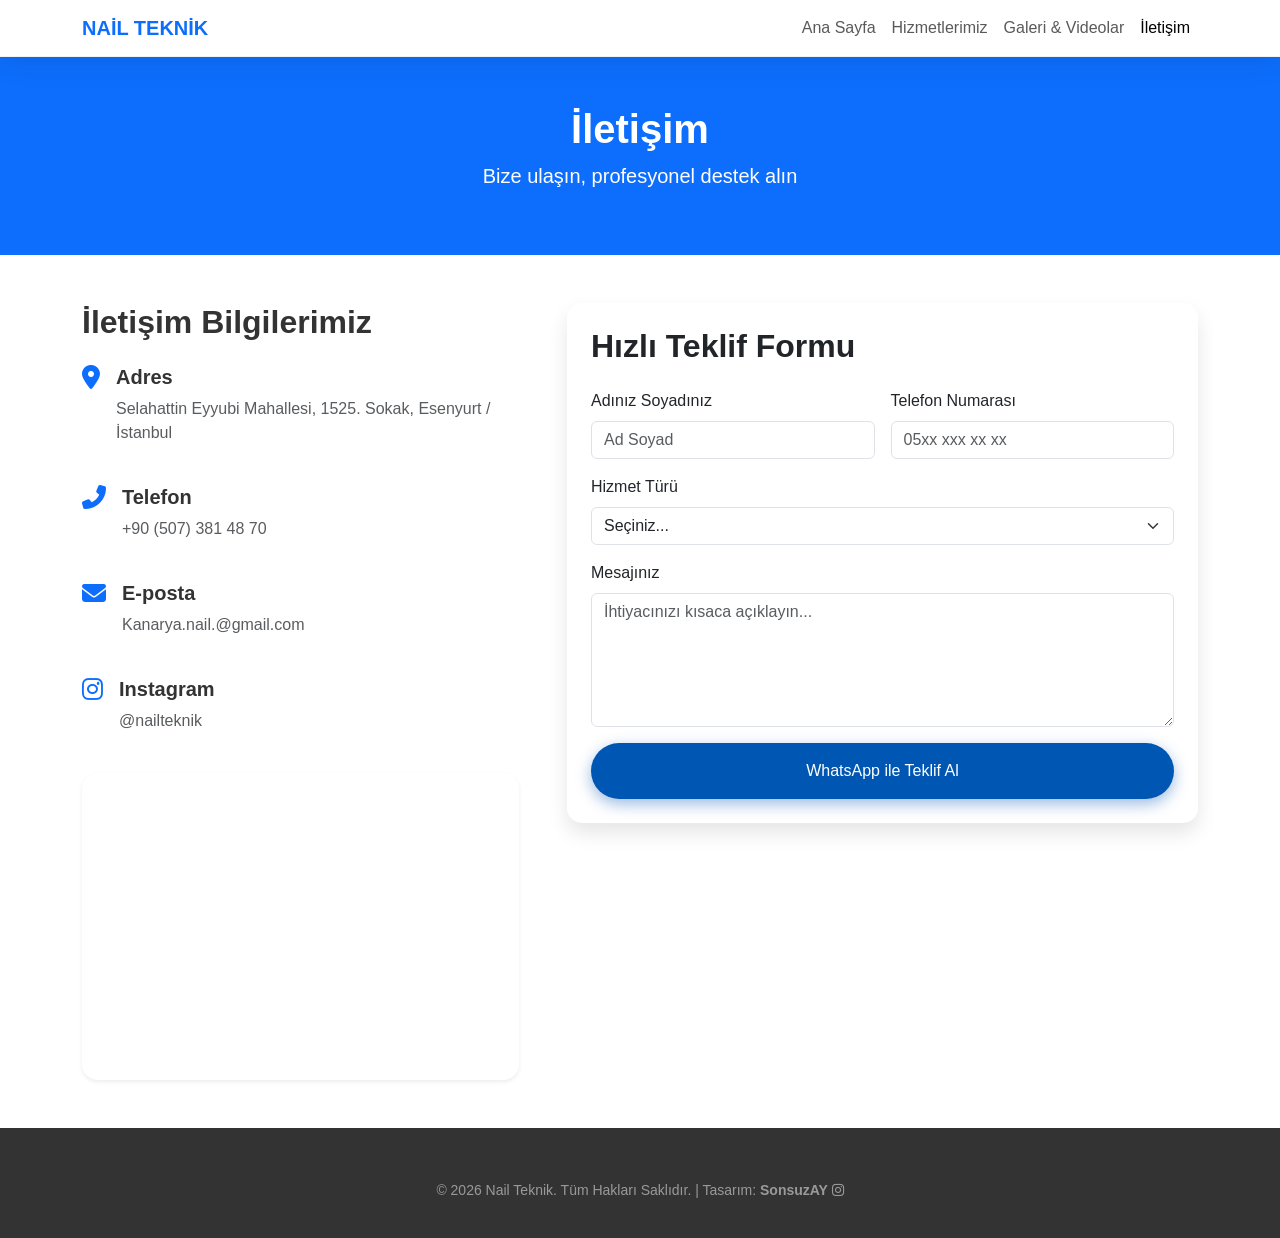
<file: nail_teknik/iletisim.html>
<!DOCTYPE html>
<html lang="tr">
<head>
    <meta charset="UTF-8">
    <meta name="viewport" content="width=device-width, initial-scale=1.0">
    <title>İletişim | Nail Teknik</title>

    <link href="https://cdn.jsdelivr.net/npm/bootstrap@5.3.0/dist/css/bootstrap.min.css" rel="stylesheet">
    <link rel="stylesheet" href="https://cdnjs.cloudflare.com/ajax/libs/font-awesome/6.4.0/css/all.min.css">
    <link rel="stylesheet" href="css/style.css">
</head>
<body>

    <!-- Navbar -->
    <nav class="navbar navbar-expand-lg sticky-top">
        <div class="container">
            <a class="navbar-brand fw-bold text-primary" href="index.html">NAİL TEKNİK</a>
            <button class="navbar-toggler" type="button" data-bs-toggle="collapse" data-bs-target="#navbarNav">
                <span class="navbar-toggler-icon"></span>
            </button>
            <div class="collapse navbar-collapse" id="navbarNav">
                <ul class="navbar-nav ms-auto">
                    <li class="nav-item"><a class="nav-link" href="index.html">Ana Sayfa</a></li>
                    <li class="nav-item"><a class="nav-link" href="hizmetler.html">Hizmetlerimiz</a></li>
                    <li class="nav-item"><a class="nav-link" href="galeri.html">Galeri & Videolar</a></li>
                    <li class="nav-item"><a class="nav-link active" href="iletisim.html">İletişim</a></li>
                </ul>
            </div>
        </div>
    </nav>

    <!-- Header -->
    <section class="bg-primary text-white py-5">
        <div class="container text-center">
            <h1 class="fw-bold">İletişim</h1>
            <p class="lead">Bize ulaşın, profesyonel destek alın</p>
        </div>
    </section>

    <!-- Contact Details & Form -->
    <section class="py-5">
        <div class="container">
            <div class="row g-5">
                <!-- Info -->
                <div class="col-lg-5">
                    <h2 class="fw-bold mb-4">İletişim Bilgilerimiz</h2>
                    <div class="d-flex mb-4">
                        <div class="flex-shrink-0">
                            <i class="fas fa-map-marker-alt fs-4 text-primary"></i>
                        </div>
                        <div class="ms-3">
                            <h5 class="fw-bold">Adres</h5>
                            <p class="text-muted">Selahattin Eyyubi Mahallesi, 1525. Sokak, Esenyurt / İstanbul</p>
                        </div>
                    </div>
                    <div class="d-flex mb-4">
                        <div class="flex-shrink-0">
                            <i class="fas fa-phone-alt fs-4 text-primary"></i>
                        </div>
                        <div class="ms-3">
                            <h5 class="fw-bold">Telefon</h5>
                            <p class="text-muted">+90 (507) 381 48 70</p>
                        </div>
                    </div>
                    <div class="d-flex mb-4">
                        <div class="flex-shrink-0">
                            <i class="fas fa-envelope fs-4 text-primary"></i>
                        </div>
                        <div class="ms-3">
                            <h5 class="fw-bold">E-posta</h5>
                            <p class="text-muted">Kanarya.nail.@gmail.com</p>
                        </div>
                    </div>
                    <div class="d-flex mb-4">
                        <div class="flex-shrink-0">
                            <i class="fab fa-instagram fs-4 text-primary"></i>
                        </div>
                        <div class="ms-3">
                            <h5 class="fw-bold">Instagram</h5>
                            <p class="text-muted"><a href="https://www.instagram.com/nailteknik?stkn=MTlpZjVyenV3cWpjZQ==" target="_blank" class="text-decoration-none text-muted">@nailteknik</a></p>
                        </div>
                    </div>

                    <!-- Map -->
                    <div class="rounded-4 overflow-hidden shadow-sm mt-4">
                        <iframe src="https://www.google.com/maps/embed?pb=!1m18!1m12!1m3!1d3009.65487654321!2d28.6654321!3d41.0234567!2m3!1f0!2f0!3f0!3m2!1i1024!2i768!4f13.1!3m3!1m2!1s0x14caa0a1b2c3d4e5%3A0xf6b7a8c9d0e1f2b3!2sSelahattin%20Eyyubi%2C%201525.%20Sk.%2C%2034517%20Esenyurt%2F%C4%B0stanbul!5e0!3m2!1str!2str!4v1700000000000!5m2!1str!2str" width="100%" height="300" style="border:0;" allowfullscreen="" loading="lazy"></iframe>
                    </div>
                </div>

                <!-- Form -->
                <div class="col-lg-7">
                    <div class="card card-3d p-4 border-0">
                        <h2 class="fw-bold mb-4">Hızlı Teklif Formu</h2>
                        <form onsubmit="event.preventDefault(); sendWhatsApp();">
                            <div class="row g-3">
                                <div class="col-md-6">
                                    <label for="name" class="form-label">Adınız Soyadınız</label>
                                    <input type="text" id="name" class="form-control" placeholder="Ad Soyad" required>
                                </div>
                                <div class="col-md-6">
                                    <label for="phone" class="form-label">Telefon Numarası</label>
                                    <input type="tel" id="phone" class="form-control" placeholder="05xx xxx xx xx" required>
                                </div>
                                <div class="col-12">
                                    <label for="service" class="form-label">Hizmet Türü</label>
                                    <select id="service" class="form-select" required>
                                        <option value="" disabled selected>Seçiniz...</option>
                                        <option value="Bireysel Ev Tesisatı">Bireysel Ev Tesisatı</option>
                                        <option value="Konteynır Tesisatı">Konteynır Tesisatı</option>
                                        <option value="Şantiye Tesisatı">Şantiye Tesisatı</option>
                                        <option value="Isıtma & Petek Bakımı">Isıtma & Petek Bakımı</option>
                                    </select>
                                </div>
                                <div class="col-12">
                                    <label for="message" class="form-label">Mesajınız</label>
                                    <textarea id="message" class="form-control" rows="5" placeholder="İhtiyacınızı kısaca açıklayın..." required></textarea>
                                </div>
                                <div class="col-12">
                                    <button type="submit" class="btn btn-primary-3d text-white w-100 py-3">WhatsApp ile Teklif Al</button>
                                </div>
                            </div>
                        </form>
                    </div>
                </div>
            </div>
        </div>
    </section>

    <!-- Footer -->
    <footer class="footer">
        <div class="container text-center">
            <p class="text-white-50"><small>&copy; 2026 Nail Teknik. Tüm Hakları Saklıdır. | Tasarım: <a href="https://www.instagram.com/sonsuzay.as?stkn=aWY2eDU3dTQyam1o" target="_blank" class="text-white-50 text-decoration-none fw-bold">SonsuzAY <i class="fab fa-instagram"></i></a></small></p>
        </div>
    </footer>

    <script src="https://cdn.jsdelivr.net/npm/bootstrap@5.3.0/dist/js/bootstrap.bundle.min.js"></script>
    <script src="js/script.js"></script>
</body>
</html>
</file>
<file: nail_teknik/css/style.css>
:root {
    --primary-blue: #0056b3;
    --secondary-blue: #00aaff;
    --dark-grey: #333;
    --light-grey: #f8f9fa;
    --accent-gold: #ffcc00;
}

body {
    font-family: 'Segoe UI', Tahoma, Geneva, Verdana, sans-serif;
    color: var(--dark-grey);
    background-color: #fff;
    overflow-x: hidden;
}

/* 3D Glassmorphism / Professional look */
.navbar {
    background: rgba(255, 255, 255, 0.9);
    backdrop-filter: blur(10px);
    box-shadow: 0 4px 30px rgba(0, 0, 0, 0.1);
    border-bottom: 1px solid rgba(0, 0, 0, 0.05);
}

.hero-section {
    background: linear-gradient(135deg, #0056b3 0%, #00aaff 100%);
    color: white;
    padding: 100px 0;
    position: relative;
    overflow: hidden;
    min-height: 80vh; /* Mobilde daha iyi görünmesi için minimum yükseklik */
    display: flex;
    align-items: center;
}

.hero-section .container {
    position: relative;
    z-index: 2; /* Butonların üzerine başka katman binmesini engeller */
}

.hero-section::after {
    content: '';
    position: absolute;
    bottom: -50px;
    right: -50px;
    width: 300px;
    height: 300px;
    background: rgba(255, 255, 255, 0.1);
    border-radius: 50%;
}

.card-3d {
    background: #fff;
    border: none;
    border-radius: 15px;
    box-shadow: 0 10px 20px rgba(0,0,0,0.1);
    transition: transform 0.3s ease, box-shadow 0.3s ease;
}

.card-3d:hover {
    transform: translateY(-10px);
    box-shadow: 0 15px 30px rgba(0,0,0,0.2);
}

.service-icon {
    font-size: 3rem;
    color: var(--primary-blue);
    margin-bottom: 20px;
}

.footer {
    background: var(--dark-grey);
    color: white;
    padding: 50px 0 20px;
}

.video-container {
    position: relative;
    padding-bottom: 56.25%; /* 16:9 */
    height: 0;
    overflow: hidden;
    border-radius: 15px;
    box-shadow: 0 10px 30px rgba(0,0,0,0.3);
}

.video-container video {
    position: absolute;
    top: 0;
    left: 0;
    width: 100%;
    height: 100%;
}

.seo-text {
    font-size: 0.9rem;
    color: #666;
}

.btn-primary-3d {
    background: var(--primary-blue);
    border: none;
    padding: 12px 30px;
    border-radius: 30px;
    box-shadow: 0 5px 15px rgba(0, 86, 179, 0.4);
    transition: all 0.3s ease;
}

.btn-primary-3d:hover {
    background: var(--secondary-blue);
    transform: scale(1.05);
}

/* --- Mobil Optimizasyon (Dikey Ekran) --- */
@media (max-width: 768px) {
    .display-3 {
        font-size: 2.5rem; /* Başlığı mobilde küçült */
    }

    .hero-section {
        padding: 60px 0;
        min-height: 60vh;
    }

    .hero-section .d-flex {
        flex-direction: column; /* Butonları alt alta diz */
        gap: 15px !important;
    }

    .btn-lg {
        width: 100%; /* Butonlar tam genişlik olsun (tıklanması kolaylaşır) */
        padding: 15px;
        font-size: 1.2rem;
    }

    .card-3d {
        margin-bottom: 20px;
    }

    .navbar-brand {
        font-size: 1.2rem;
    }

    /* Tıklanabilir alanları netleştir */
    a, button {
        cursor: pointer;
        touch-action: manipulation; /* Dokunmatik gecikmesini azaltır */
    }
}
</file>
